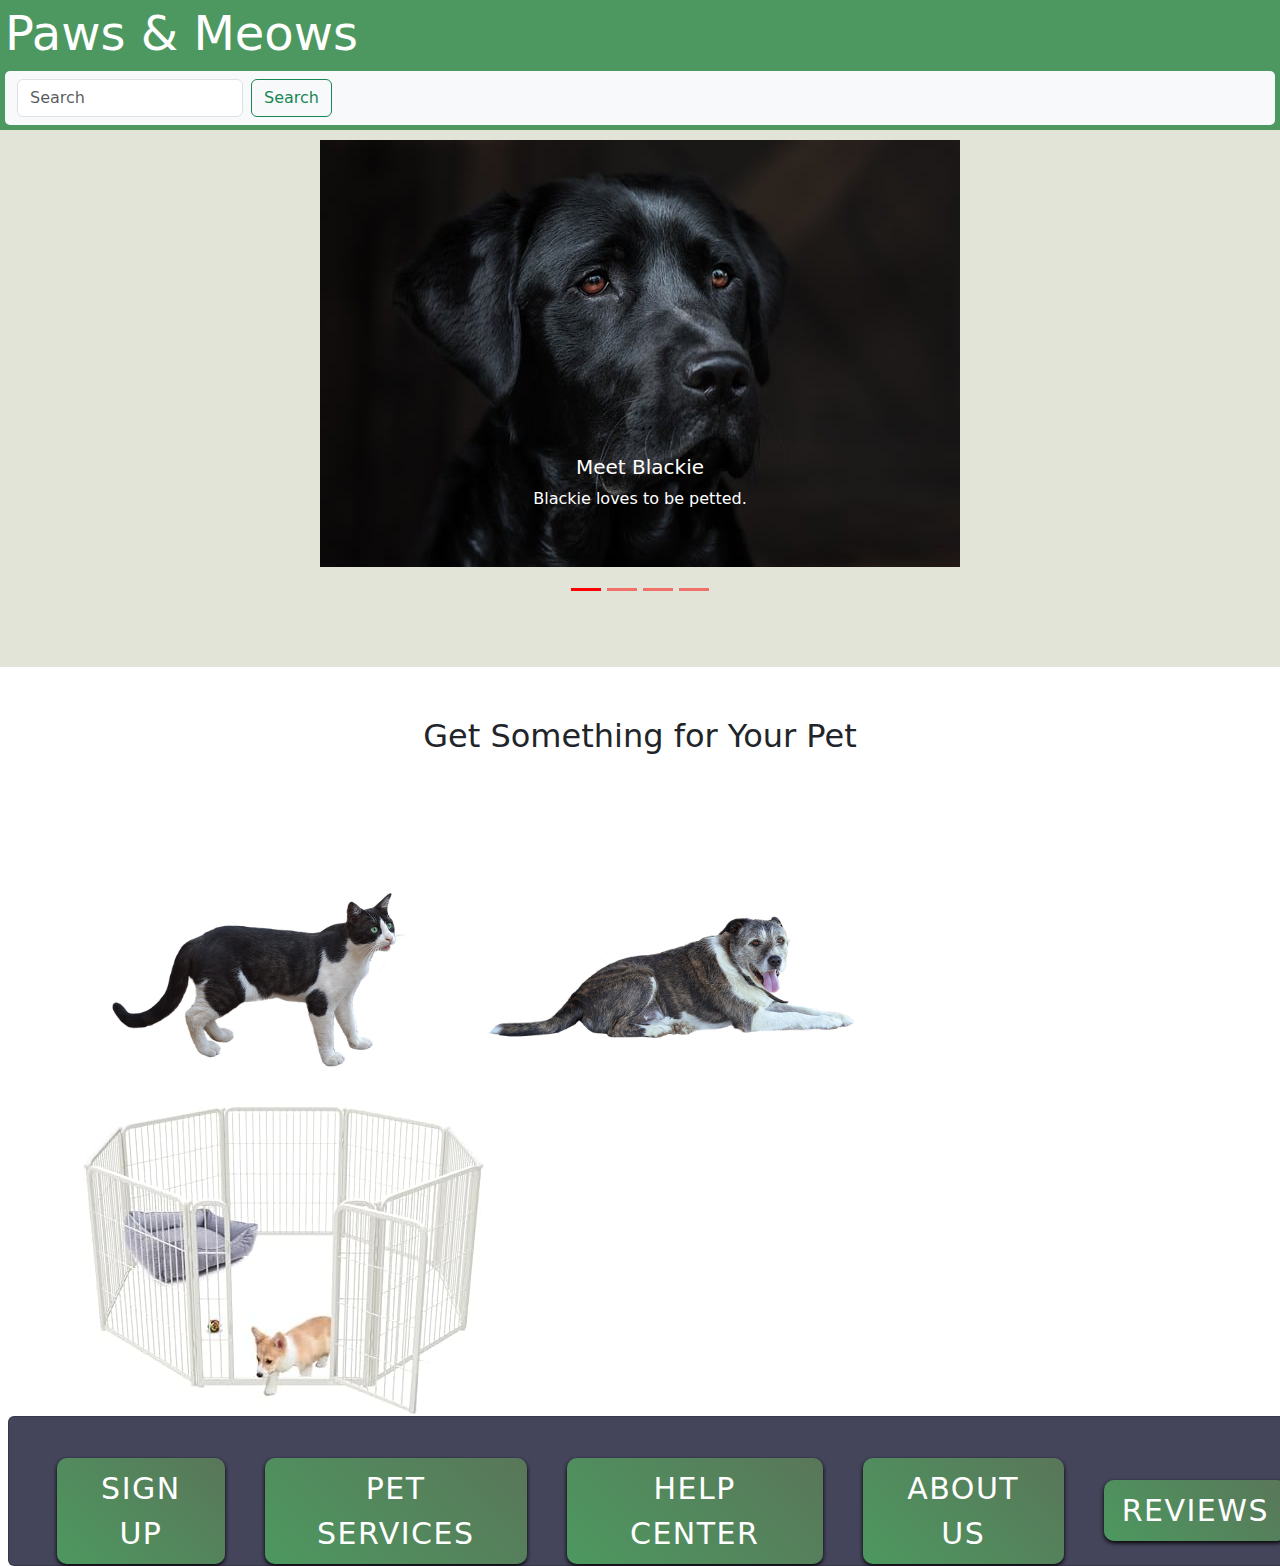
<file: index.html>
<!doctype html>
<html lang="en">
  <head>
    <meta charset="utf-8">
    <meta name="viewport" content="width=device-width, initial-scale=1">
    <title>Paws & Meow Inc.</title>
    <link rel="preconnect" href="https://fonts.googleapis.com">
<link rel="preconnect" href="https://fonts.gstatic.com" crossorigin>
<link href="https://fonts.googleapis.com/css2?family=Roboto:ital,wght@0,100;0,300;0,400;0,500;0,700;0,900;1,100;1,300;1,400;1,500;1,700;1,900&display=swap" rel="stylesheet">
    <link href="https://cdn.jsdelivr.net/npm/bootstrap@5.3.3/dist/css/bootstrap.min.css" rel="stylesheet" integrity="sha384-QWTKZyjpPEjISv5WaRU9OFeRpok6YctnYmDr5pNlyT2bRjXh0JMhjY6hW+ALEwIH" crossorigin="anonymous">
    <link href="Assets/style.css" rel="stylesheet" type="text/css">
    <link href="aboutUs.css" rel="stylesheet" type="text/css">
  </head>
  
  <body>
    <header class="header">
      <section>
        <h1>Paws & Meows </h1>
        <!-- <a href="SignUp.html"> <button  class="Signup-btn "> Sign Up </button> </a>  -->
        <nav class="navbar bg-body-tertiary">
          <section class="container-fluid">
            <!-- <a class="navbar-brand">Explore More</a> -->
            <form class="d-flex" role="search">
              <input class="form-control me-2" type="search" placeholder="Search" aria-label="Search">
              <button class="btn btn-outline-success" type="submit">Search</button>
            </form>
          </section>
        </nav>
      </section>
    </header>
    <main>
      <section id="carouselExampleCaptions" class="carousel slide" data-bs-wrap = "true" data-bs-ride="carousel">
          <div class="carousel-indicators">
            <button type="button" data-bs-target="#carouselExampleCaptions" data-bs-slide-to="0" class="active" style="background-color:red;" aria-current="true" aria-label="Slide 1"></button>
            <button type="button" data-bs-target="#carouselExampleCaptions" data-bs-slide-to="1" style="background-color:red" aria-label="Slide 2"></button>
            <button type="button" data-bs-target="#carouselExampleCaptions" data-bs-slide-to="2" style="background-color:red" aria-label="Slide 3"></button>
            <button type="button" data-bs-target="#carouselExampleCaptions" data-bs-slide-to="3" style="background-color:red" aria-label="Slide 4"></button>
          </div>
          <div class="carousel-inner">
              <div class="carousel-item active" data-bs-interval="6000">
                <img src="Assets/Images/blackDoggy1.jpg" class="d-block w-80 m-auto" alt="black dog">
                <div class="carousel-caption d-none d-md-block">
                  <h5>Meet Blackie</h5>
                  <p>Blackie loves to be petted.</p>
                </div>
              </div>

              <div class="carousel-item">
                <img src="Assets/Images/domesticDoggy2.jpg" class="d-block w-80 m-auto" alt="domestic dog">
                <div class="carousel-caption d-none d-md-block">
                  <h5>Meet Domestic</h5>
                  <p>Domestic dogs like to cuddle.</p>
                </div>
              </div>

              <div class="carousel-item">
                <img src="Assets/Images/canineDoggy3.jpg" class="d-block w-80 m-auto" alt="canine dog">
                <div class="carousel-caption d-none d-md-block">
                  <h5>Meet Canine</h5>
                  <p>Domestic likes to protect.</p>
                </div>
              </div>

            <div class="carousel-item">
              <img src="Assets/Images/Cat1.jpg" class="d-block w-80 m-auto" alt="canine dog">
              <div class="carousel-caption d-none d-md-block">
                <h5>Meet Feline</h5>
                <p>Feline likes to hunt.</p>
              </div>
            </div>

            <div class="carousel-item">
              <img src="Assets/Images/canineDoggy3.jpg" class="d-block w-80 m-auto" alt="canine dog">
              <div class="carousel-caption d-none d-md-block">
                <h5>Meet Canine</h5>
                <p>Domestic likes to protect.</p>
              </div>
            </div>

          <!-- <button class="carousel-control-prev " type="button" data-bs-target="#carouselExampleCaptions" data-bs-slide="prev">
            <span class="carousel-control-prev-icon" aria-hidden="true"></span>
            <span class="visually-hidden">Previous</span>
          </button>
          <button class="carousel-control-next" type="button" data-bs-target="#carouselExampleCaptions" data-bs-slide="next">
            <span class="carousel-control-next-icon" aria-hidden="true"></span>
            <span class="visually-hidden">Next</span>
          </button> -->
          </div>
    </section>
      <section class="cards container">
        <h2>
          Get Something for Your Pet
        </h2>
        <div>
          <img src="Assets/Images/catIcon.png" class="catIcon" alt="A cat Icon">
          <img src="Assets/Images/dogIcon.png" class="catIcon" alt="A dog Icon">
          <img src="Assets/Images/playPen.jpg" class="petPenIcon" alt="A dog Icon">
        </div>
        
      </section>
    </main>

    <footer>
      
      <aside class="card">
        <div>
        <a href="SignUp.html"> <button  class="Signup-btn "> Sign Up </button> </a> 
        </div>

        <div>
          <a href="SignUp.html"> <button  class="Signup-btn "> Pet Services </button> </a> 
        </div>

        
        <div>
          <a href="SignUp.html"> <button  class="Signup-btn "> Help Center </button> </a> 
        </div>
        
        
        <div>
          <a href="aboutUs.html"> <button  class="Signup-btn "> About Us </button> </a> 
        </div>
        
        <div>
          <a href="reviewPage.html"> <button  class="Signup-btn "> Reviews </button></a> 
        </div>

      </aside>

    </footer>
    <script src="https://cdn.jsdelivr.net/npm/bootstrap@5.3.3/dist/js/bootstrap.bundle.min.js" integrity="sha384-YvpcrYf0tY3lHB60NNkmXc5s9fDVZLESaAA55NDzOxhy9GkcIdslK1eN7N6jIeHz" crossorigin="anonymous"></script>
  </body>

  </html>
</file>
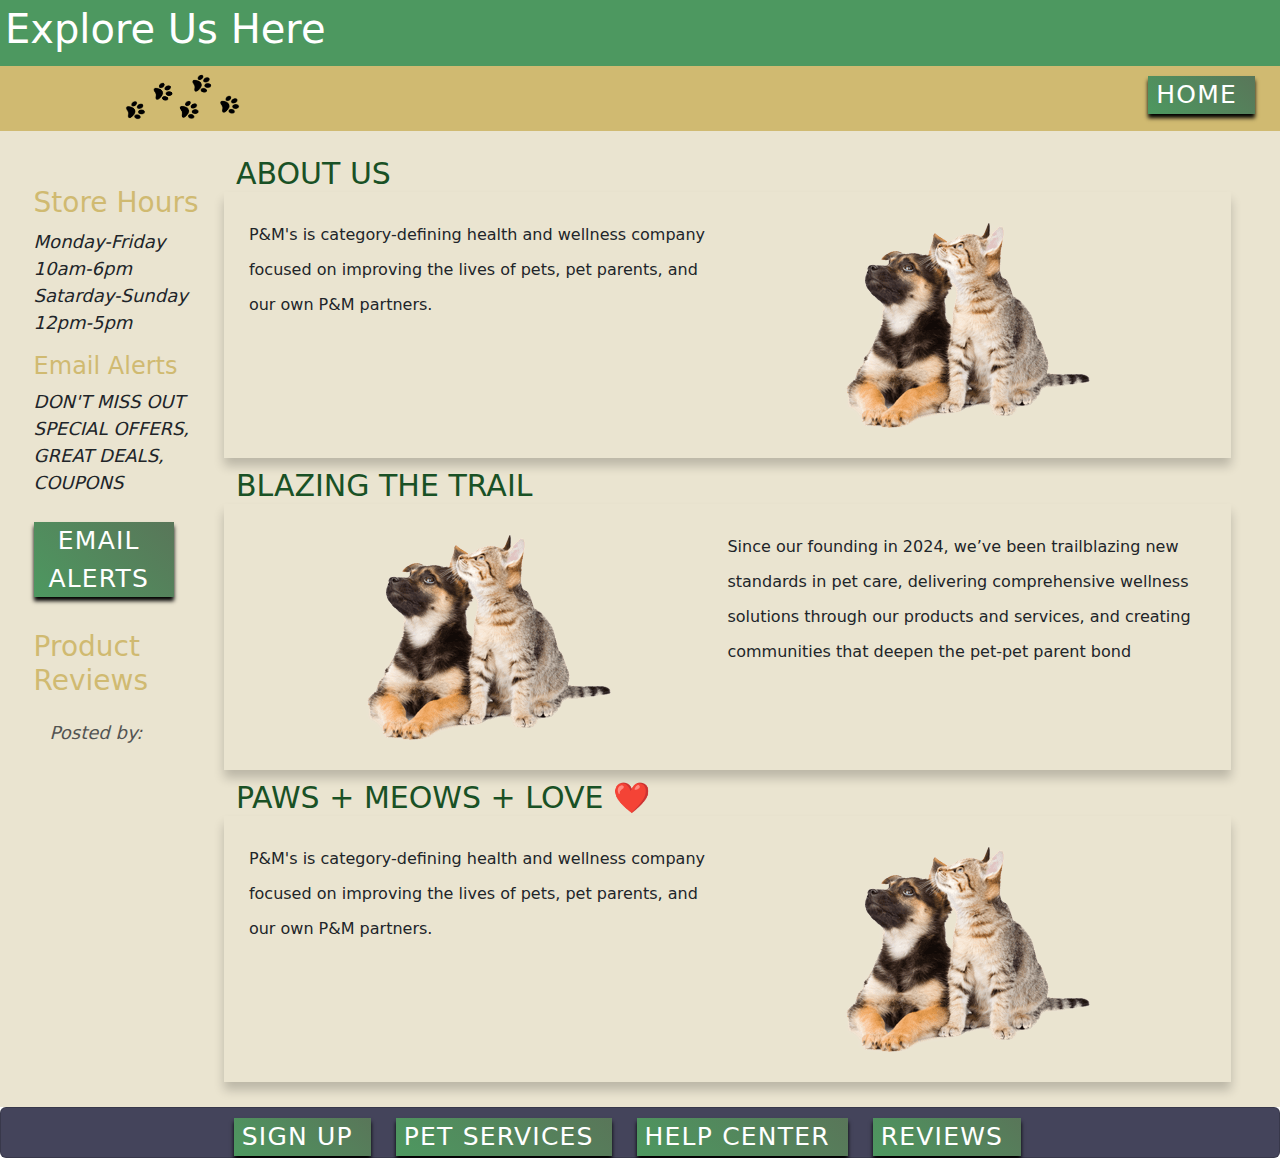
<file: aboutUs.html>
<!doctype html>
<html lang="en">

<head>
    <meta charset="utf-8">
    <meta name="viewport" content="width=device-width, initial-scale=1">
    <title>Paws & Meow Inc.</title>
    <link rel="preconnect" href="https://fonts.googleapis.com">
    <link rel="preconnect" href="https://fonts.gstatic.com" crossorigin>
    <link
        href="https://fonts.googleapis.com/css2?family=Roboto:ital,wght@0,100;0,300;0,400;0,500;0,700;0,900;1,100;1,300;1,400;1,500;1,700;1,900&display=swap"
        rel="stylesheet">
    <link href="https://cdn.jsdelivr.net/npm/bootstrap@5.3.3/dist/css/bootstrap.min.css" rel="stylesheet"
        integrity="sha384-QWTKZyjpPEjISv5WaRU9OFeRpok6YctnYmDr5pNlyT2bRjXh0JMhjY6hW+ALEwIH" crossorigin="anonymous">
    <link href="./aboutUs.css" rel="stylesheet" type="text/css">
    <link href="./Assets/style.css">
</head>

<body>
    <header class="header">
        <h1>Explore Us Here</h1>
        <div class="pet-prints">
            <img src="./Assets/Images/catPrints.jpg" id="cat-prints2" alt="cat-prints">
            <!-- <img src="./Assets/Images/catPrints.jpg" id="cat-prints" alt="cat-prints"> -->
            <!-- <img src="./Assets/Images/catPrints.jpg" id="cat-prints3" alt="cat-prints">
            <img src="./Assets/Images/catPrints.jpg" id="cat-prints4" alt="cat-prints"> -->
        </div>
    </header>
    <div id="nav">
        <a href="index.html"><button class="sign-up-btn">HOME</button></a>
    </div>
    <main class="main">
        <aside id="store-hours">
            <!-- <div class="store-hour-img">
                <img src="./Assets/Images/findUs.jpg">
            </div> -->
            <h3>Store Hours</h3>
            <p> Monday-Friday <br>10am-6pm <br> Satarday-Sunday <br> 12pm-5pm</p>
            <h4>Email Alerts</h4>
            <p>DON'T MISS OUT <br>
                SPECIAL OFFERS, GREAT DEALS, COUPONS
            </p>
            <a href="SignUp.html"><button class="sign-up-btn">Email Alerts</button></a>
            <div class=product-reviews id="product-rev">
                <h3>Product Reviews</h3>
                <article >
                    <section>
                      <blockquote> </blockquote>
                      <!-- <p> Posted by: </p> -->
                      <p> Posted by: </p>
                    </section>
                  </article>
            </div>
    </div>
        </aside>
        <section class="section-1">
            <div id="about-us" class="container">
                <div class="row">
                    <div class="col-md-6 About-us-title">
                        <h2 id="about-us-title">ABOUT US</h2>
                    </div>
                    <div class="col-md-6 about-us-container">
                        <div class="About-us-description">P&M's is category-defining health and wellness company focused
                            on improving the lives of pets, pet parents, and our own P&M partners.</div>
                        <div class="About-us-img">
                            <img src="./Assets/Images/aboutUs1.jpg" class="About-us-img" alt="happy dog">
                        </div>
                    </div>
                </div>
                <div class="row">
                    <div class="col-md-6 About-us-title">
                        <h2>Blazing the trail</h2>
                    </div>
                    <div class="col-md-6 about-us-container">
                        <div class="About-us-img">
                            <img src="./Assets/Images/aboutUs1.jpg" class="About-hist-img" alt="trail-blaze">
                        </div>
                        <div class="About-us-description">Since our founding in 2024, we’ve been trailblazing new standards in pet care, delivering comprehensive wellness solutions through our products and services, and creating communities that deepen the pet-pet parent bond</div>
                    </div>
                </div>
                <div class="row">
                    <div class="col-md-6 About-us-title">
                        <h2>PAWS + MEOWS + LOVE ❤️</h2>
                    </div>
                    <div class="col-md-6 about-us-container">
                        <div class="About-us-description">P&M's is category-defining health and wellness company focused
                            on improving the lives of pets, pet parents, and our own P&M partners.</div>
                        <div class="About-us-img">
                            <img src="./Assets/Images/aboutUs1.jpg" class="About-hist-img" alt="trail-blaze">
                        </div>
                    </div>
                </div>
            </div>
        </section>
    </main>
    <footer>
        <div class="card">
          <div>
            <a href="SignUp.html"> <button class="sign-up-btn "> Sign Up </button> </a>
          </div>
          <div>
            <a href="SignUp.html"> <button  class="sign-up-btn "> Pet Services </button> </a> 
          </div>
          <div>
            <a href="SignUp.html"> <button  class="sign-up-btn "> Help Center </button> </a> 
          </div>
          <div>
            <a href="reviewPage.html"> <button  class="sign-up-btn ">Reviews </button> </a> 
          </div>
      </footer> 
      <script defer src=./reviewPage.js type="text/javascript"></script>
      <script defer src=./aboutUs.js type="text/javascript"></script>
</body>
</html>
</file>
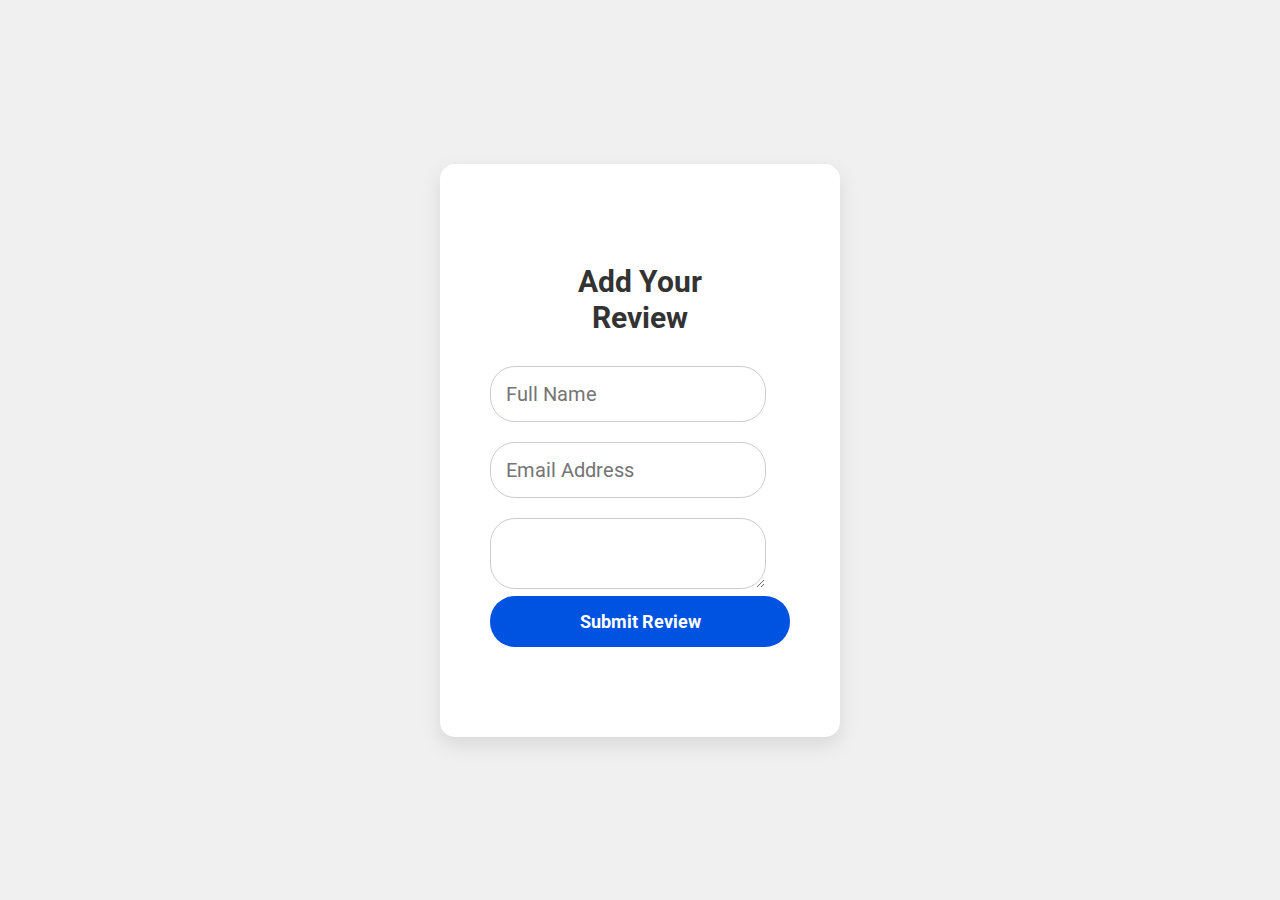
<file: reviewPage.html>
<!doctype html>
<html lang="en">

<head>
    <meta charset="utf-8">
    <meta name="viewport" content="width=device-width, initial-scale=1">
    <title>Review Form</title>
    <link rel="preconnect" href="https://fonts.googleapis.com">
    <link rel="preconnect" href="https://fonts.gstatic.com" crossorigin>
    <link href="https://fonts.googleapis.com/css2?family=Roboto:ital,wght@0,100;0,300;0,400;0,500;0,700;0,900;1,100;1,300;1,400;1,500;1,700;1,900&display=swap" rel="stylesheet">
    <link href="https://cdn.jsdelivr.net/npm/bootstrap@5.3.3/dist/css/bootstrap.min.css" rel="stylesheet"
        integrity="sha384-QWTKZyjpPEjISv5WaRU9OFeRpok6YctnYmDr5pNlyT2bRjXh0JMhjY6hW+ALEwIH" crossorigin="anonymous">
    <link href="./Assets/reviewPage.css" rel="stylesheet" type="text/css">
    <link href="./Assets/style.css" rel="stylesheet" type="text/css">
</head>

<body>
    <main class="reviews-container">
        <h2>
            Add Your Review
        </h2>
        <form>
          <input type="text" id ="fullname" name = "fullname" placeholder="Full Name" required="">
          <input type="email" id ="email" name = "email" placeholder="Email Address" required="">
          <textarea id="content" name="content"> </textarea>
          <input type="submit" value="Submit Review">       
        </form>
        <!-- <div class="sign-in">
          <p> Already have an account? <a href="SignIn.html"> Sign In Here</a></p>
        </div> -->
        <div id="result" class="result-container"> 
        </div>
      </main>
      <script src="./reviewPage.js"></script>
  </body>



</html>
</file>
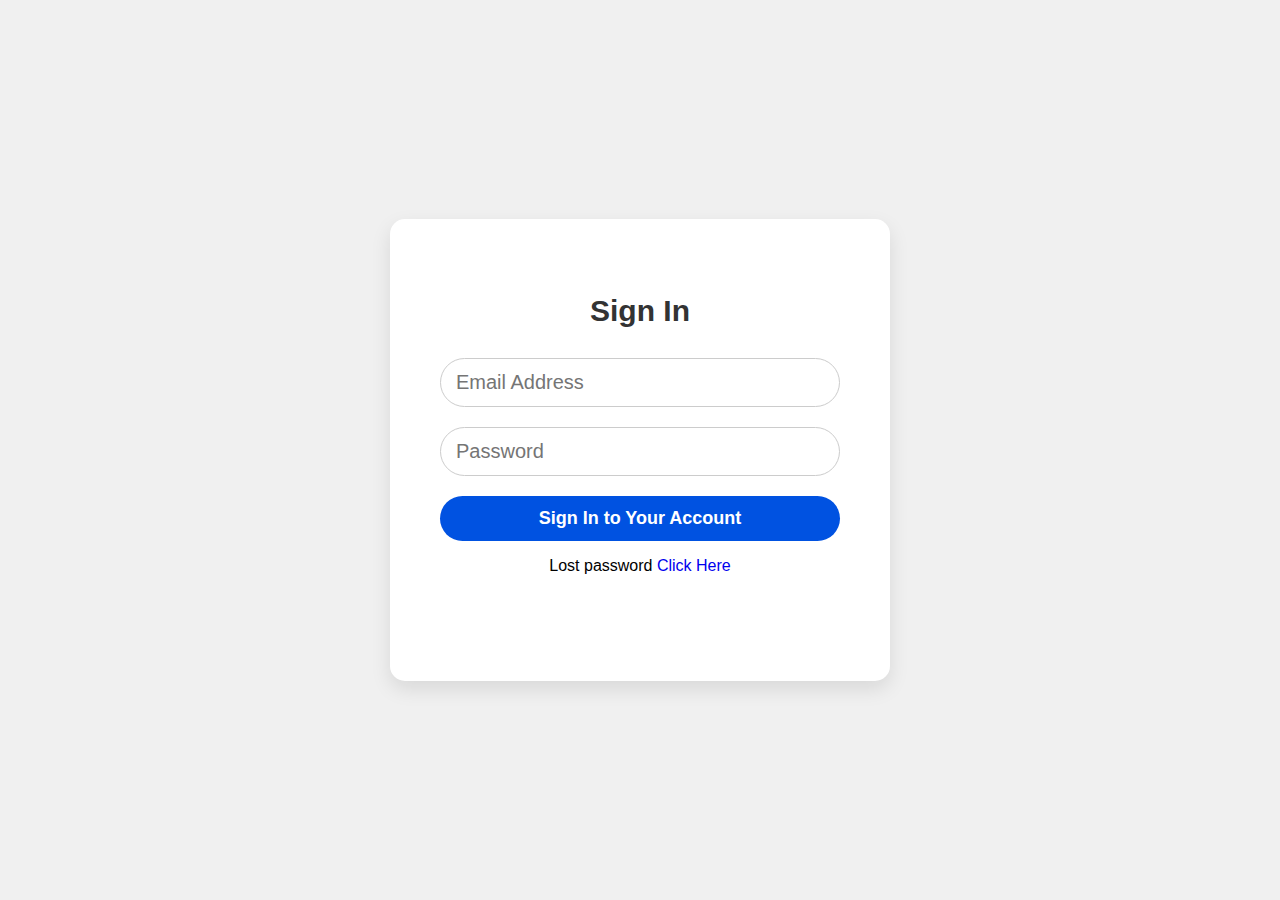
<file: SignIn.html>
<!DOCTYPE html>
<html lang="en">
<head>
  <meta charset="UTF-8">
  <meta name="viewport" content="width=device-width, initial-scale=1.0">
  <title>Sign Up</title>
  <link rel="stylesheet" href="Assets/SignUp.css"> <!-- Optional: Link to external CSS file -->
</head>
<body>
  <header>

  </header>
  <main class="signup-container">
    <h2>
        Sign In
    </h2>
    <form>
      <!-- <input type="text" id ="fullname" name = "fullname" placeholder="Full Name" required=""> -->
      <input type="email" id ="email" name = "email" placeholder="Email Address" required="">
      <input type="password" id="password" name="password" placeholder="Password" required="">
      <input type="submit" value="Sign In to Your Account">
      
      <p> Lost password <a href="#"> Click Here</a></p>
      
    </form>
    
    <div id="result" class="result-container"> 
    </div>
  </main>

  <footer> 
    <!-- <button id="back" class="btn">Back to Home</button> -->
  </footer>
  
  <script src="Assets/SignIn.js"></script>
</body>
</html>
</file>
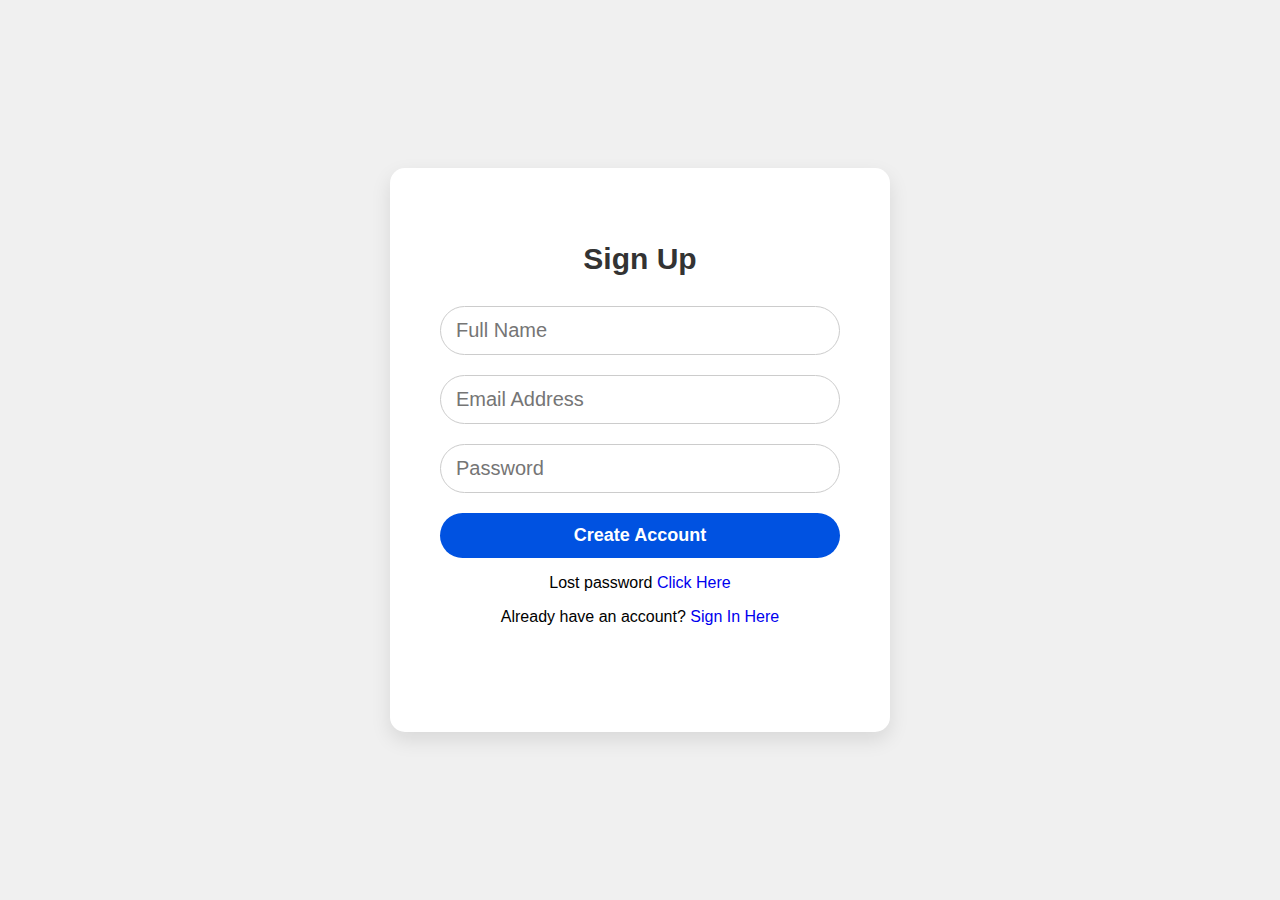
<file: SignUp.html>
<!DOCTYPE html>
<html lang="en">
<head>
  <meta charset="UTF-8">
  <meta name="viewport" content="width=device-width, initial-scale=1.0">
  <title>Sign Up</title>
  <link rel="stylesheet" href="Assets/SignUp.css"> <!-- Optional: Link to external CSS file -->
</head>
<body>
  <header>

  </header>
  <main class="signup-container">
    <h2>
        Sign Up
    </h2>
    <form>
      <input type="text" id ="fullname" name = "fullname" placeholder="Full Name" required="">
      <input type="email" id ="email" name = "email" placeholder="Email Address" required="">
      <input type="password" id="password" name="password" placeholder="Password" required="">
      <input type="submit" value="Create Account">
      
      <p> Lost password <a href="#"> Click Here</a></p>
      
    </form>
    <div class="sign-in">
      <p> Already have an account? <a href="SignIn.html"> Sign In Here</a></p>

    </div>
    
    <div id="spinner">
      <div class="loader"></div>
    </div>
    
    </div>
    <div id="result" class="result-container"> 
    
    
  </main>

  <footer> 
    <!-- <button id="back" class="btn">Back to Home</button> -->
  </footer>
  
  <script src="Assets/signUp.js"></script>
</body>
</html>
</file>
<file: Assets/style.css>
*{
  margin: 0;
  border: 0;
}

h1 {
  font-size: 3rem;
}

.header{
background-color: #4d9860;
color:white;
padding: 1.5em 1em 0.4em 1em;
width: 100%;
margin: auto;
}


.bg-body-tertiary{
  border-radius: 5px;
}



.navbar-brand {
  font-size: 1.5em;
  font-family: "Roboto", sans-serif;
  font-weight: 400;
  font-style:normal;
}

h2 {
  text-align: center;
  margin: 50px;
  
}

.carousel {
  background-color: rgb(226, 228, 215);
  position: relative;
}

.carousel-indicators {
  padding-bottom: 50px;
}

.carousel-item 
{
  padding: auto;
}
.carousel-inner{
  margin: auto;
  padding-top: 10px;
  padding-bottom: 100px;
  width: 50%;

}
.carousel-control-next,
.carousel-control-prev /*, .carousel-indicators */ {
    filter: invert(100%);
}

.catIcon {
   width:400px; 
  height: 300px; 
  object-fit: cover;
   /* object-fit:scale-down;  */
   object-position: 60%; 
  position: relative; 
  
  
  /* position: absolute;
    top: 0;
    width: 100%;
    height: 100%;
    object-fit: cover;
    object-position:50%;
    transform: scale(0.5) translate(0, 5%) */  
}

#dogIcon{
  transform: rotateX(180deg);
}

.card{
  font-size:20px;
  color: white;
  background-color: rgb(68, 68, 91);
  display: flex;
  /* flex-direction: inline-block; */
  flex-direction: row;
  /* gap: 10px; */
  width: 100%;
  text-align: center;
  align-items: center;
  height: 150px;
  justify-content: center;
}
.card div {
  margin-bottom:2%;
  
}


.Signup-btn { 
  background: linear-gradient(45deg, rgb(77, 152, 96), #597659);
  color: white;
  font-size: 30px; 
  padding: 8px 18px;
  border: none;
  border-radius: 10px; 
  box-shadow: 0px 2px 4px rgba(0,0,0.2);
  cursor: pointer;
  transition: all 0.25s ease;
  text-transform: uppercase;
  letter-spacing: 1.5px;
  margin-top:10px ;
  margin-left: 40px;
  gap: 20px;
} 

.Signup-btn:hover { background: linear-gradient(45deg, rgb(72, 72, 113), #161717); 
  /* Reverse gradient on hover */ 
  box-shadow: 0px 8px 16px rgba(0, 0, 0, 0.4); /* Deeper shadow on hover */ transform: scale(1.05);
  /* Slightly enlarge button */
 } 

.Signup-btn:active { background: linear-gradient(45deg, #004ba0, #004bb2); /* Darken colors on click */ 
    box-shadow: 0px 2px 4px rgba(0, 0, 0, 0.2); /* Reduced shadow on active state */ 
    transform: scale(1);
   } /* Return to normal size */

   .aboutUs1 {
    max-height: 30vh;

   }
</file>
<file: aboutUs.css>
.main {
  background-color: rgb(226, 228, 215);
  background-color: #eae4d0;
  display: flex;
}

.header2 {
  display: flex;
  justify-content: space-between;
  align-items: center;
  /* padding: 10px; Optional padding */
  height: 95px;
}

.header2 h2 {
  color: #d0ba71;
  font-family: fantasy;
  text-transform: uppercase;
  /* padding-right:140px; */
  text-decoration: underline;
  padding-top: 50px;
  /* padding-right: 17%; */
  align-items: center;
  padding-left: 30%;
}

#nav {
  background-color: #d0ba71;
  width: 100%;
  height: 65px;
}

#nav a {
  display: flex;
  float: right;
  text-decoration: none;
}

.Aboutus-home-btn {
  background: linear-gradient(45deg, rgb(77, 152, 96), #597659);
  color: white;
  font-size: 25px;
  padding: 7px 10px;
  border: none;
  border-radius: 2px;
  box-shadow: 0px 2px 4px rgba(0, 0, 0, 0.2);
  cursor: pointer;
  transition: all 0.25s ease;
  text-transform: uppercase;
  letter-spacing: 1.5px;
  margin-left: 10px;
  /* Optional spacing from the title */
  margin-right: 10px;
  margin-top: 6px;
  text-decoration: none;
}

.Aboutus-btn {
  background: linear-gradient(45deg, rgb(77, 152, 96), #597659);
  color: white;
  font-size: 25px;
  padding: 8px 18px;
  border: none;
  border-radius: 10px;
  box-shadow: 0px 2px 4px rgba(0, 0, 0.2);
  cursor: pointer;
  transition: all 0.25s ease;
  text-transform: uppercase;
  letter-spacing: 1.5px;
  margin-top: 10px;
  margin-left: 10px;
  gap: 20px;
}

.Aboutus-btn:hover {
  background: linear-gradient(45deg, rgb(72, 72, 113), #161717);
  /* Reverse gradient on hover */
  box-shadow: 0px 8px 16px rgba(0, 0, 0, 0.4);
  /* Deeper shadow on hover */
  transform: scale(1.05);
  /* Slightly enlarge button */
}

.Aboutus-btn:active {
  background: linear-gradient(45deg, #004ba0, #004bb2);
  /* Darken colors on click */
  box-shadow: 0px 2px 4px rgba(0, 0, 0, 0.2);
  /* Reduced shadow on active state */
  transform: scale(1);
}

/* Return to normal size */
.header {
  background-color: rgb(77, 152, 96);
  color: white;
  padding: 1.5em 1em 0.4em 1em;
  padding: 5px;
  width: 100%;
  margin: auto;
}

.header p {
  text-align: center;
}

#cat-prints {
  position: absolute;
  z-index: 100;
  right: 100px;
  /* top: 48px; */
  rotate: 49deg;
  margin-bottom: 2%;


}

.pet-prints img {
  width: 75px;
}

#cat-prints2 {
  position: absolute;
  z-index: 80;
  left: 145px;
  /* top: 51px; */
  rotate: 49deg;
  height: 94px;
  margin-bottom: 5%;


}


#cat-prints3 {
  position: absolute;
  z-index: 80;
  left: 266px;
  /* top: 51px; */
  rotate: 49deg;
  height: 94px;
  margin-bottom: 5%;


}

#cat-prints4 {
  position: absolute;
  z-index: 80;
  right: 215px;
  /* top: 51px; */
  rotate: 44deg;
  height: 94px;
  margin-bottom: 5%;


}

#about-us-motto {
  text-align: center;

}

.row {
  display: flex;
  flex-direction: column;
  position: relative;
  width: 100%;
  padding: 5px;
}

.section-1 {
  flex: 85%;
  padding: 20px;
}
aside, 
section {
  flex: 1 1 50%;
}

aside {
  flex: 15%;
  padding-left: 0.5rem;
  margin-left: 0.5rem;
  padding-top: 55px;
  font-style: italic;
  color: linear-gradient(45deg, rgb(77, 152, 96), #597659);

}

aside h3 {
  font-style: normal;

}

#store-hours {
  /* padding-top:4%; */
  font-size: large;
  padding-left: 2%;
  justify-content: space-between;
  display: block;

}

.store-hour-img {
  width: 89%;
  padding: 10px;
  height: 81px;
  background-color: rgb(33, 153, 33);
  padding-top: 5px;
  border-radius: 5%;
}

.store-hour-img img {
  height: 69px;
  rotate: 0deg;
}

#store-hours h4,
h3 {
  width: 100%;
  color: #d0ba71;
  font-style: normal;
}

.sign-up-btn {
  background: linear-gradient(45deg, rgb(77, 152, 96), #597659);
  color: white;
  font-size: 25px;
  padding: 0px 18px;
  border: none;
  border-radius: 0px;
  box-shadow: 0px 4px 4px rgba(0, 0, 0.2);
  cursor: pointer;
  transition: all 0.25s ease;
  text-transform: uppercase;
  letter-spacing: 1.2px;
  margin-top: 10px;
  margin-right: 25px;
  gap: 10px;
  padding-left: 8px;
}
article {
  flex: 1 1 50%;
  border-radius: 4px;
  padding: 1rem;
  position: relative;
}
article blockquote {
  margin: 1rem;
  margin-bottom: 2rem;
  font-style: italic;
}
article p {
  position: absolute;
  left: 1rem;
  bottom: 0.5rem;
  opacity: .75;
}
ul {
  list-style: none;
}

.about-us-container {
  width: 100%;
  display: flex;
  align-content: center;
  padding: 25px;
  /* \\border: 5px solid orange; */
  /* border-radius: 20px; */
  box-shadow: 0px 8px 10px rgba(0, 0, 0, 0.2);


}

.About-us-title h2 {
  color: rgb(25, 81, 37);
  /* text-align:justify; */
  /* padding-left:15px; */
  font-size: 30px;
  text-transform: uppercase;
  margin: 0;
}

.About-us-img {
  background-position: center center;
  background-size: cover;
  max-width: 1140px;
  margin: 0 auto;
  float: inline-end;

}

.About-us-img-2 {
  background-position: center center;
  background-size: cover;
  max-width: 1140px;
  margin: 0 auto;
  float: inline-start;

}

.About-us-description {
  width: 50%;
  line-height: 35px;


  /* background-color: #91A3b0;; */
}

.About-us-hist-img {
  background-position: center center;
  /* background-size: cover; */
  max-width: 1140px;
  margin: 0 auto;
  height: 20vh;
  /* float: inline-end; */

}

#About-us-hist-title h3 {
  font-style: normal;


  /* }
.reviews-container{
    font-size:30px;
    color: white;
    background-color: rgb(68, 68, 91);
    /* display: flex;
    flex-direction: inline-block;  */
  gap: 10px;
  width: 100%;
  text-align: center;
  height: 19vh;
}

*/ footer aside div h4 {
  text-align: center;

}

/* .reviews-container {
    display:flex;
    flex-direction: row;
    justify-content: center;
    text-align: center;

  } */
.about-us-history {
  padding-bottom: 100vh - 20%;
}

.card {
  font-size: 30px;
  color: white;
  background-color: rgb(68, 68, 91);
  display: flex;
  flex-direction: row;
  /* gap: 10px; */
  width: 100%;
  align-items: center;
  text-align: center;
  justify-content: center;
}

.card ul {
  list-style: none;
}

.sign-up-btn:hover {
  background: linear-gradient(45deg, rgb(72, 72, 113), #161717);
  /* Reverse gradient on hover */
  box-shadow: 0px 8px 16px rgba(0, 0, 0, 0.4);
  /* Deeper shadow on hover */
  transform: scale(1.05);
  /* Slightly enlarge button */
}

.sign-up-btn:active {
  background: linear-gradient(45deg, #004ba0, #004bb2);
  /* Darken colors on click */
  box-shadow: 0px 2px 4px rgba(0, 0, 0, 0.2);
  /* Reduced shadow on active state */
  transform: scale(1);
}

/* Return to normal size */

.product-reviews {
  padding-top: 20%;
 
}

article {
  flex: 1 1 50%;
  padding: 1rem;
  position: relative;
}
</file>
<file: Assets/reviewPage.css>
body { font-family: "Roboto", sans-serif; display: flex; justify-content: center; align-items: center; height: 100vh; background-color: #f0f0f0; margin: 0; } /* Form container */ 
.reviews-container { background-color: white; padding: 50px; border-radius: 15px; box-shadow: 0px 8px 20px rgba(0, 0, 0, 0.1); width: 100%; max-width: 400px; } /* Form heading */ 
.reviews-container h2 { 
    text-align: center; color: #333; margin-bottom: 30px; font-size: 30px; font-weight: 700; 
    } /* Form inputs styling */ 
.reviews-container input[type="text"], 
.reviews-container input[type="email"], 
.reviews-container input[type="password"] { width: 92%; padding: 12px 15px; margin-bottom: 20px; border: 1px solid #ccc; border-radius: 25px; font-size: 20px; outline: none; transition: border 0.3s ease; } Input focus effect 
.reviews-container input:focus { border-color: #4d9860; border-width: 2px; } 

/* Submit button styling */ 
.reviews-container input[type="submit"] { 
    width: 100%; 
    background-color:  #0052e1;
    color: white; 
    padding: 12px 20px; 
    border: none; 
    border-radius: 25px; 
    font-size: 18px; 
    cursor: pointer; 
    font-weight: bold; 
    transition: background-color 0.3s ease; 
    } /*

    .reviews-containerinput[type="submit"]:hover { background-color: #4d9860; } /* Responsive form */ 
@media (max-width: 600px) { .reviews-container{ padding: 20px; width: 90%; } }


.btn { 
    background: linear-gradient(45deg, rgb(77, 152, 96), #597659);
    color: white;
    font-size: 30px; 
    padding: 8px 18px;
    border: none;
    border-radius: 10px;
    box-shadow: 0px 2px 4px rgba(0,0,0.2);
    cursor: pointer;
    transition: all 0.25s ease;
    text-transform: uppercase;
    letter-spacing: 1.5px;
    margin-top:10px ;
    margin-left: 40px;
    gap: 20px;
  } 
  
  .btn:hover { background: linear-gradient(45deg, rgb(72, 72, 113), #161717); 
    /* Reverse gradient on hover */ 
    box-shadow: 0px 8px 16px rgba(0, 0, 0, 0.4); /* Deeper shadow on hover */ transform: scale(1.05);}
    /* Slightly enlarge button */
    
  .btn:active { background: linear-gradient(45deg, #004ba0, #004bb2); /* Darken colors on click */ 
      box-shadow: 0px 2px 4px rgba(0, 0, 0, 0.2); /* Reduced shadow on active state */ 
      transform: scale(1);
     } /* Return to normal size */


main form p {
    text-align: center;
}

main div p {
    text-align:center;
}
main div p a{
    text-decoration: none;
}

form a {
    text-decoration: none;
}
#result{
    padding: 20px; 
}

input,
textarea {
  border-radius: 25px;
  border-width: 1px;
  font-size: 1rem;
  width: 92%;
  background-color: var(--light-accent);
  padding: 12px 15px;
  border: 1px solid #ccc;
  font-size: 15px;
  outline: none;
  transition:border 0.3s ease;
}
#nav {
    background-color: #d0ba71;
    width: 100%;
    height: 65px;
  }
  
  #nav a {
    display: flex;
    float: right;
    text-decoration: none;
  }
</file>
<file: Assets/SignUp.css>
body { font-family: "Roboto", sans-serif; display: flex; justify-content: center; align-items: center; height: 100vh; background-color: #f0f0f0; margin: 0; } /* Form container */ 
.signup-container { background-color: white; padding: 50px; border-radius: 15px; box-shadow: 0px 8px 20px rgba(0, 0, 0, 0.1); width: 100%; max-width: 400px; } /* Form heading */ 
.signup-container h2 { 
    text-align: center; color: #333; margin-bottom: 30px; font-size: 30px; font-weight: 700; 
    } /* Form inputs styling */ 
.signup-container input[type="text"], 
.signup-container input[type="email"], 
.signup-container input[type="password"] { width: 92%; padding: 12px 15px; margin-bottom: 20px; border: 1px solid #ccc; border-radius: 25px; font-size: 20px; outline: none; transition: border 0.3s ease; } /* Input focus effect */ 
.signup-container input:focus { border-color: #4d9860; border-width: 2px; } 

/* Submit button styling */ 
.signup-container input[type="submit"] { 
    width: 100%; 
    background-color:  #0052e1;
    color: white; 
    padding: 12px 20px; 
    border: none; 
    border-radius: 25px; 
    font-size: 18px; 
    cursor: pointer; 
    font-weight: bold; 
    transition: background-color 0.3s ease; 
    } /* Submit button hover effect */ 

.signup-container input[type="submit"]:hover { background-color: #4d9860; } /* Responsive form */ 
@media (max-width: 600px) { .signup-container { padding: 20px; width: 90%; } }


.btn { 
    background: linear-gradient(45deg, rgb(77, 152, 96), #597659);
    color: white;
    font-size: 30px; 
    padding: 8px 18px;
    border: none;
    border-radius: 10px;
    box-shadow: 0px 2px 4px rgba(0,0,0.2);
    cursor: pointer;
    transition: all 0.25s ease;
    text-transform: uppercase;
    letter-spacing: 1.5px;
    margin-top:10px ;
    margin-left: 40px;
    gap: 20px;
  } 
  
  .btn:hover { background: linear-gradient(45deg, rgb(72, 72, 113), #161717); 
    /* Reverse gradient on hover */ 
    box-shadow: 0px 8px 16px rgba(0, 0, 0, 0.4); /* Deeper shadow on hover */ transform: scale(1.05);}
    /* Slightly enlarge button */
    
  .btn:active { background: linear-gradient(45deg, #004ba0, #004bb2); /* Darken colors on click */ 
      box-shadow: 0px 2px 4px rgba(0, 0, 0, 0.2); /* Reduced shadow on active state */ 
      transform: scale(1);
     } /* Return to normal size */


main form p {
    text-align: center;
}

main div p {
    text-align:center;
}
main div p a{
    text-decoration: none;
}

form a {
    text-decoration: none;
}
#result{
    padding: 20px; 
}
</file>
